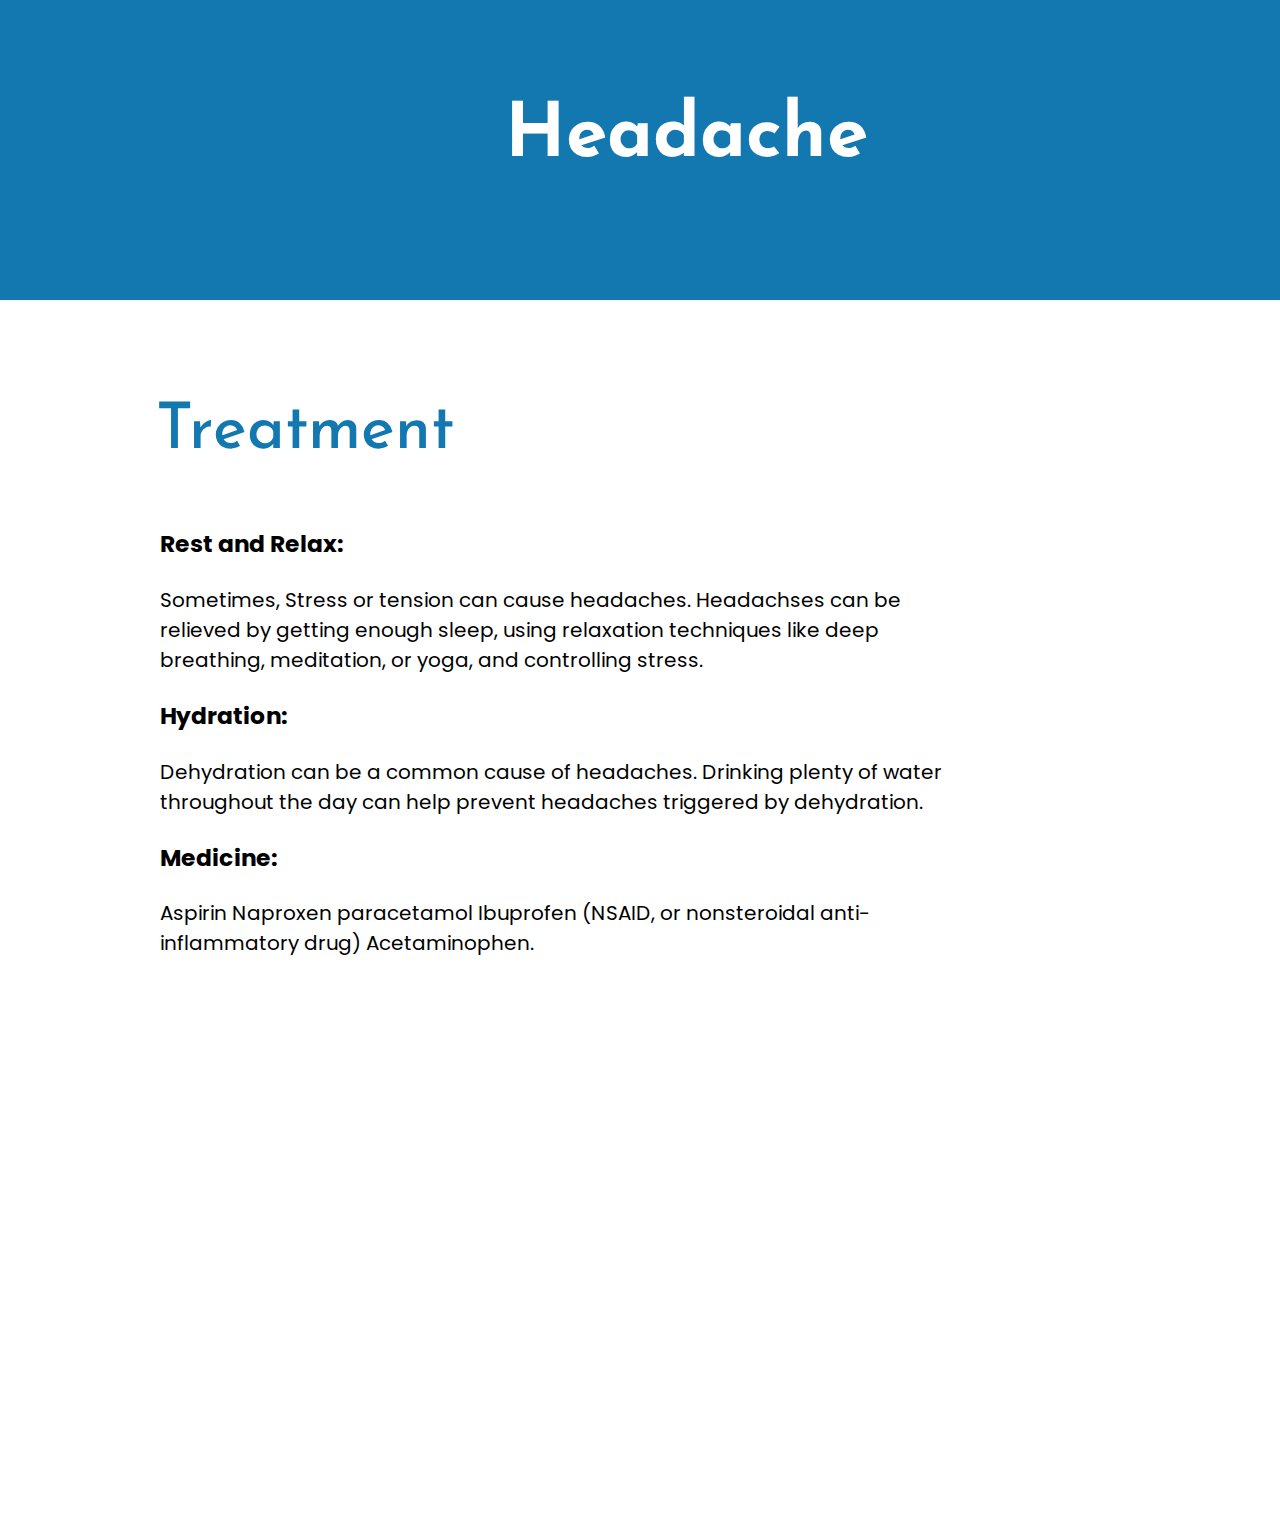
<file: CareSync/1.html>
<!DOCTYPE html>
<html>
  <head>
    <meta charset="utf-8" />
    <meta name="viewport" content="initial-scale=1, width=device-width" />

    <style>
      @import url('https://fonts.googleapis.com/css2?family=Josefin+Sans:wght@300&family=Poppins:wght@300&display=swap');
    body {
        margin: 0;
        line-height: normal;
      }
      
      :root {
        /* fonts */
        --font-inter: Inter;
      
        /* Colors */
        --color-white: #fff;
        --color-steelblue: #1378b0;
      }


.desktop-1-child {
  position: absolute;
  top: 0;
  left: 0;
  background-color: var(--color-steelblue);
  width: 1440px;
  height: 300px;
}
.headache,
.styddns {
  position: absolute;
  font-weight: bold;
  top: 100px;font-family: 'Josefin Sans', sans-serif;
  left: 242px;
  display: inline-block;
  width: 888px;
  height: 83px;
}
.styddns {
  top: 400px;
  left: 51px;
  font-size: 64px;
  font-weight: 500;
  color: var(--color-steelblue);
  font-family: 'Josefin Sans', sans-serif;
  width: 507px;
  height: 88px;
}
.content {
  position: absolute;
  top: 503px;
  left: 160px;
  font-size: 20px;
  color: #000;
  text-align: left;
  display: inline-block;
  font-family: 'Poppins', sans-serif;
  width: 797px;
  height: 37px;
}
.desktop-1 {
  position: relative;
  background-color: var(--color-white);
  width: 100%;
  height: 1524px;
  overflow: hidden;
  text-align: center;
  font-size: 75px;
  color: var(--color-white);
  font-family: var(--font-inter);
}
    </style>
    <link
      rel="stylesheet"
      href="https://fonts.googleapis.com/css2?family=Inter:wght@400&display=swap"
    />
  </head>
  <body>
    <div class="desktop-1">
      <div class="desktop-1-child"></div>
      <div class="headache">Headache</div>
      <div class="styddns">Treatment</div>
      <div class="content">
        <h3>Rest and Relax:</h3> Sometimes, Stress or tension can cause headaches. Headachses can be relieved by getting enough sleep, using relaxation techniques like deep breathing, meditation, or yoga, and controlling stress.
        <h3>Hydration: </h3> Dehydration can be a common cause of headaches. Drinking plenty of water throughout the day can help prevent headaches triggered by dehydration.
        <h3> Medicine:</h3>
        Aspirin
        Naproxen
        paracetamol
        Ibuprofen (NSAID, or nonsteroidal anti-inflammatory drug)
        Acetaminophen.

      </div>
    </div>
  </body>
</html>
</file>
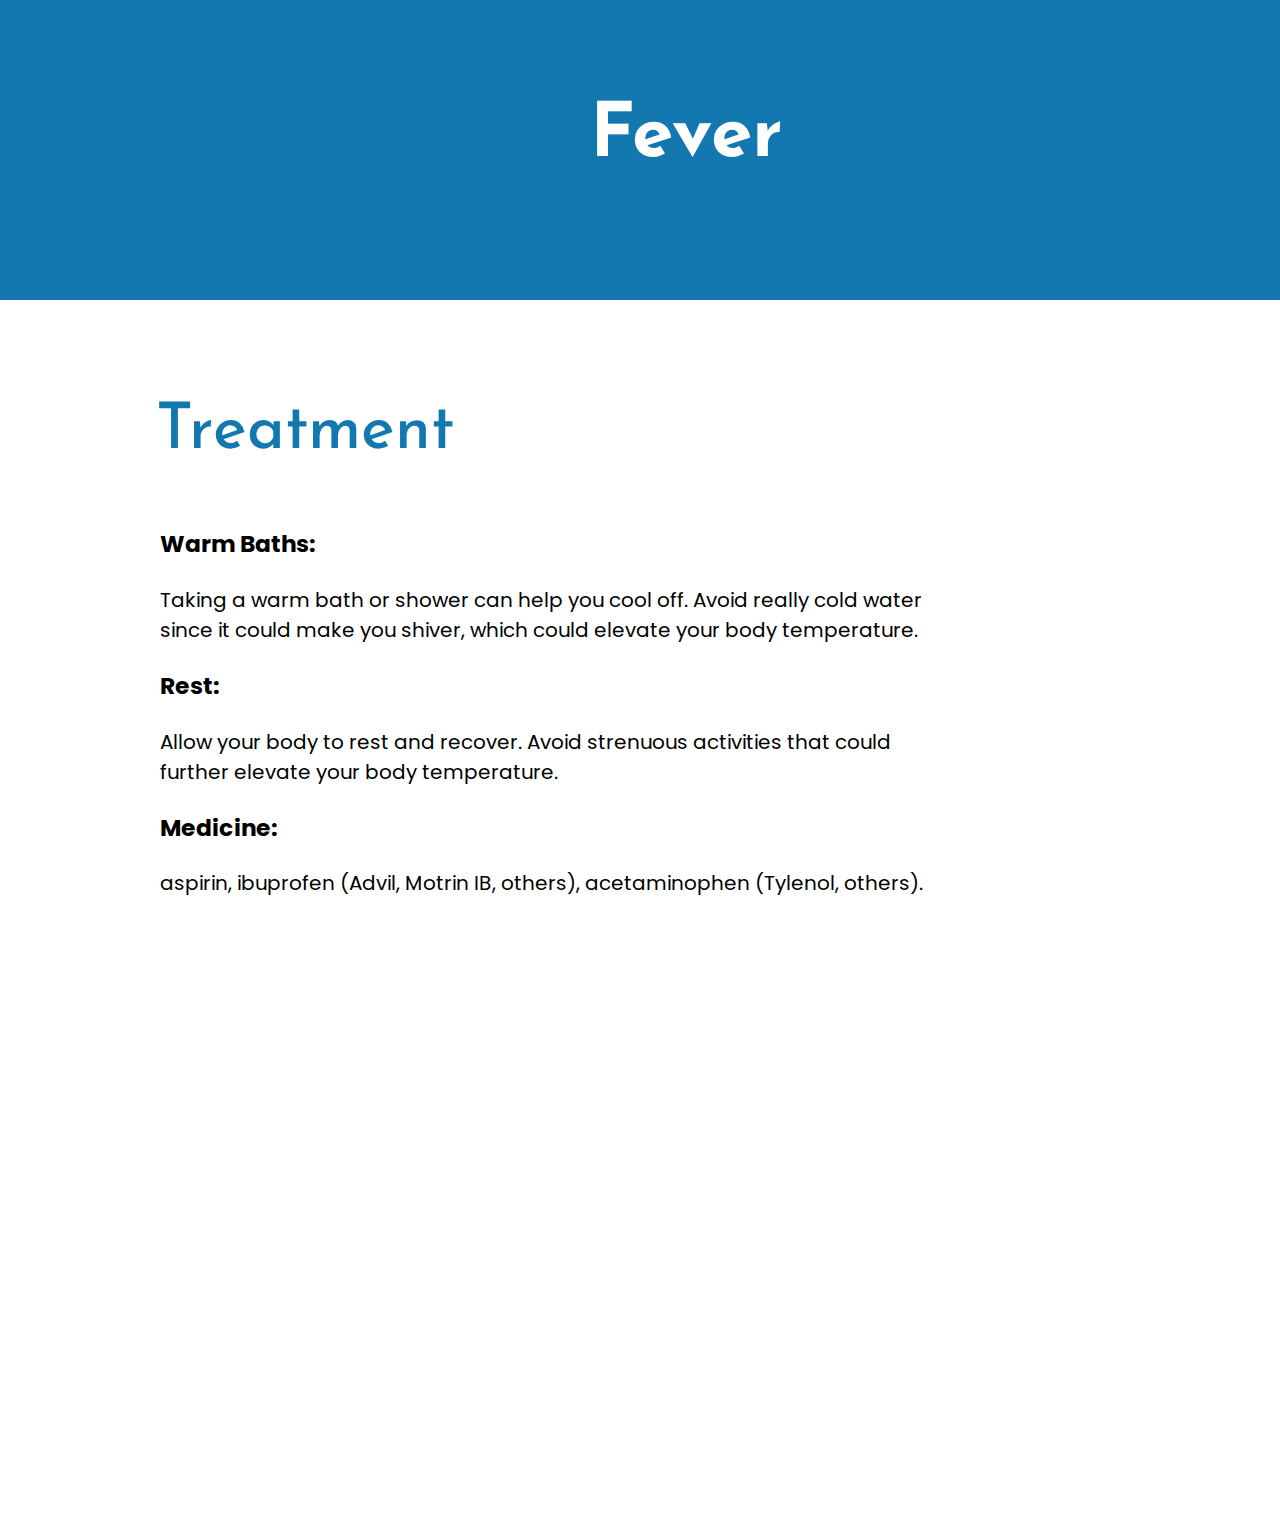
<file: CareSync/2.html>
<!DOCTYPE html>
<html>
  <head>
    <meta charset="utf-8" />
    <meta name="viewport" content="initial-scale=1, width=device-width" />

    <style>
      @import url('https://fonts.googleapis.com/css2?family=Josefin+Sans:wght@300&family=Poppins:wght@300&display=swap');
    body {
        margin: 0;
        line-height: normal;
      }
      
      :root {
        /* fonts */
        --font-inter: Inter;
      
        /* Colors */
        --color-white: #fff;
        --color-steelblue: #1378b0;
      }


.desktop-1-child {
  position: absolute;
  top: 0;
  left: 0;
  background-color: var(--color-steelblue);
  width: 1440px;
  height: 300px;
}
.headache,
.styddns {
  position: absolute;
  font-weight: bold;
  top: 100px;font-family: 'Josefin Sans', sans-serif;
  left: 242px;
  display: inline-block;
  width: 888px;
  height: 83px;
}
.styddns {
  top: 400px;
  left: 51px;
  font-size: 64px;
  font-weight: 500;
  color: var(--color-steelblue);
  font-family: 'Josefin Sans', sans-serif;
  width: 507px;
  height: 88px;
}
.content {
  position: absolute;
  top: 503px;
  left: 160px;
  font-size: 20px;
  color: #000;
  text-align: left;
  display: inline-block;
  font-family: 'Poppins', sans-serif;
  width: 797px;
  height: 37px;
}
.desktop-1 {
  position: relative;
  background-color: var(--color-white);
  width: 100%;
  height: 1524px;
  overflow: hidden;
  text-align: center;
  font-size: 75px;
  color: var(--color-white);
  font-family: var(--font-inter);
}
    </style>
    <link
      rel="stylesheet"
      href="https://fonts.googleapis.com/css2?family=Inter:wght@400&display=swap"
    />
  </head>
  <body>
    <div class="desktop-1">
      <div class="desktop-1-child"></div>
      <div class="headache">Fever</div>
      <div class="styddns">Treatment</div>
      <div class="content">
        <h3>Warm Baths: </h3> Taking a warm bath or shower can help you cool off. Avoid really cold water since it could
        make you shiver, which could elevate your body temperature.
  
        <h3> Rest: </h3>Allow your body to rest and recover. Avoid strenuous activities that could further elevate your
        body temperature.
        <h3> Medicine:</h3>
        aspirin,
        ibuprofen (Advil, Motrin IB, others),
        acetaminophen (Tylenol, others).

      </div>
    </div>
  </body>
</html>
</file>
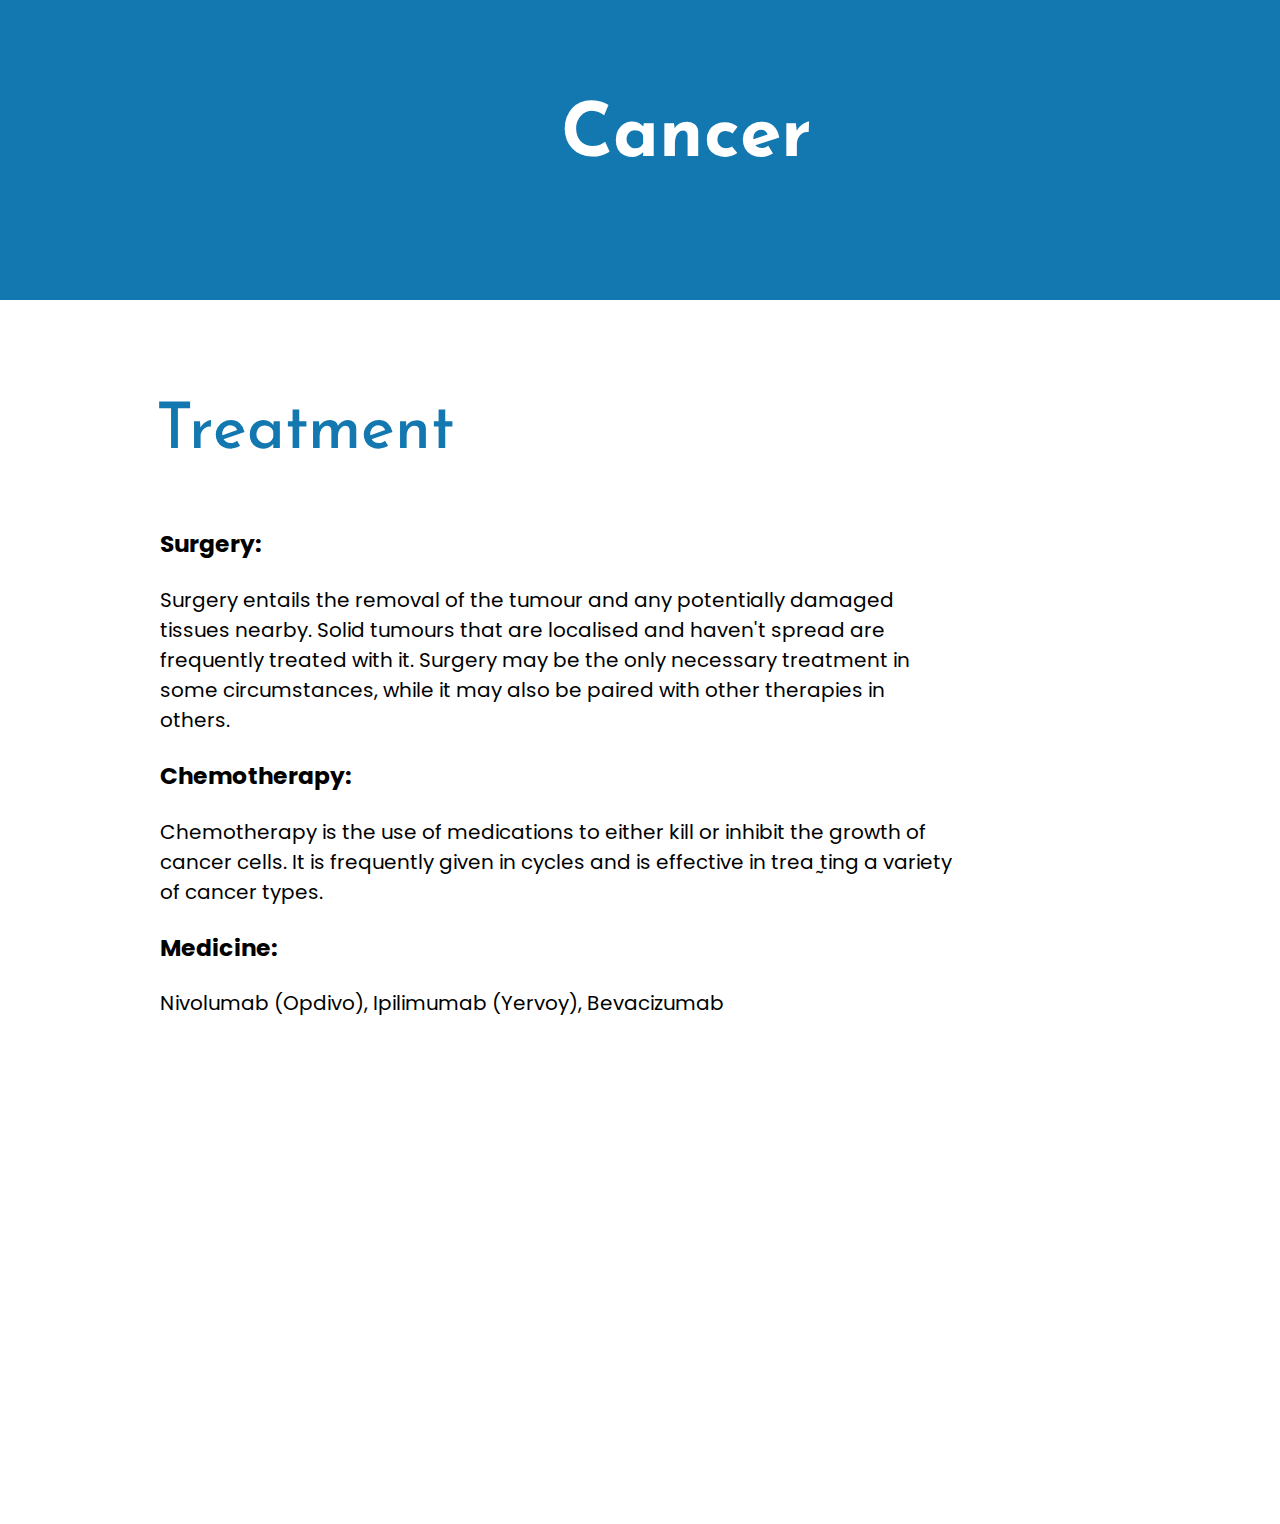
<file: CareSync/3.html>
<!DOCTYPE html>
<html>

<head>
  <meta charset="utf-8" />
  <meta name="viewport" content="initial-scale=1, width=device-width" />

  <style>
    @import url('https://fonts.googleapis.com/css2?family=Josefin+Sans:wght@300&family=Poppins:wght@300&display=swap');

    body {
      margin: 0;
      line-height: normal;
    }

    :root {
      /* fonts */
      --font-inter: Inter;

      /* Colors */
      --color-white: #fff;
      --color-steelblue: #1378b0;
    }


    .desktop-1-child {
      position: absolute;
      top: 0;
      left: 0;
      background-color: var(--color-steelblue);
      width: 1440px;
      height: 300px;
    }

    .headache,
    .styddns {
      position: absolute;
      font-weight: bold;
      top: 100px;
      font-family: 'Josefin Sans', sans-serif;
      left: 242px;
      display: inline-block;
      width: 888px;
      height: 83px;
    }

    .styddns {
      top: 400px;
      left: 51px;
      font-size: 64px;
      font-weight: 500;
      color: var(--color-steelblue);
      font-family: 'Josefin Sans', sans-serif;
      width: 507px;
      height: 88px;
    }

    .content {
      position: absolute;
      top: 503px;
      left: 160px;
      font-size: 20px;
      color: #000;
      text-align: left;
      display: inline-block;
      font-family: 'Poppins', sans-serif;
      width: 797px;
      height: 37px;
    }

    .desktop-1 {
      position: relative;
      background-color: var(--color-white);
      width: 100%;
      height: 1524px;
      overflow: hidden;
      text-align: center;
      font-size: 75px;
      color: var(--color-white);
      font-family: var(--font-inter);
    }
  </style>
  <link rel="stylesheet" href="https://fonts.googleapis.com/css2?family=Inter:wght@400&display=swap" />
</head>

<body>
  <div class="desktop-1">
    <div class="desktop-1-child"></div>
    <div class="headache">Cancer</div>
    <div class="styddns">Treatment</div>
    <div class="content">
      <h3> Surgery: </h3>Surgery entails the removal of the tumour and any potentially damaged tissues nearby. Solid
      tumours that are localised and haven't spread are frequently treated with it. Surgery may be the only necessary
      treatment in some circumstances, while it may also be paired with other therapies in others.
      <h3>Chemotherapy: </h3> Chemotherapy is the use of medications to either kill or inhibit the growth of cancer
      cells. It is frequently given in cycles and is effective in trea ̰ting a variety of cancer types.
      <h3> Medicine:</h3>
      Nivolumab (Opdivo),
      Ipilimumab (Yervoy),
      Bevacizumab

    </div>
  </div>
</body>

</html>
</file>
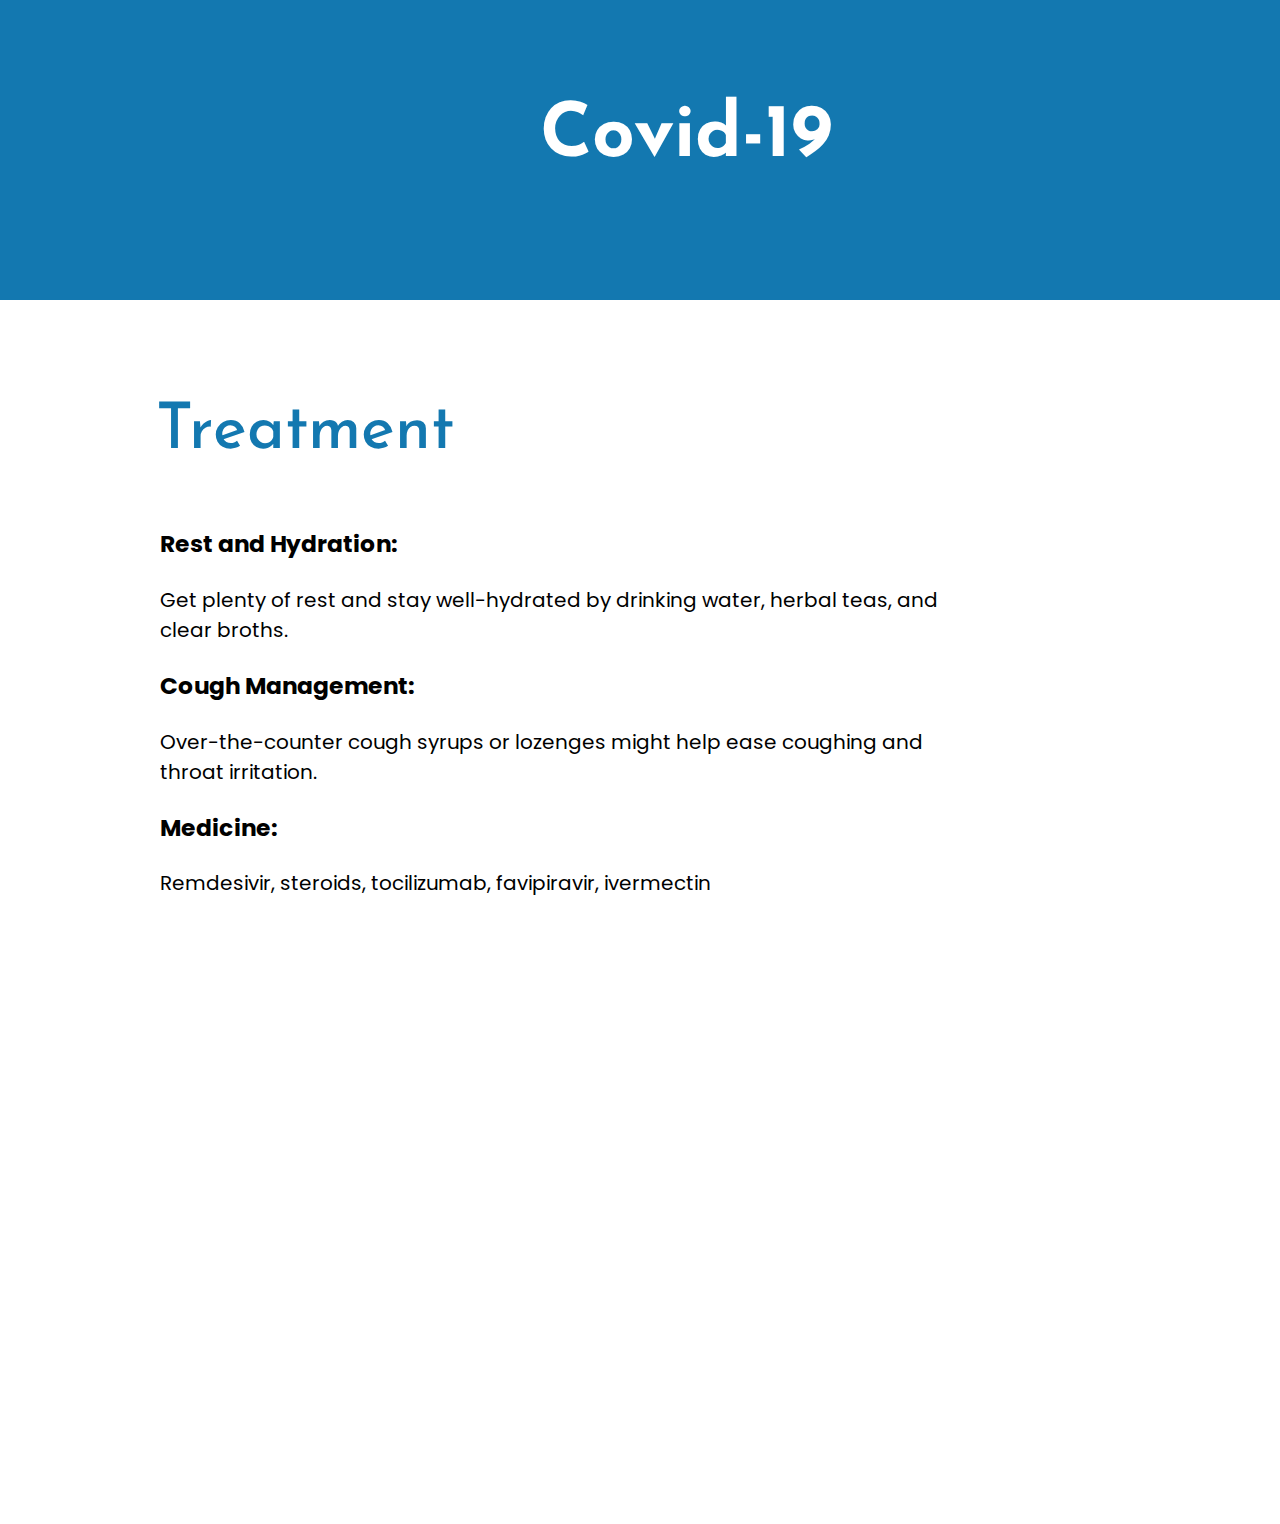
<file: CareSync/4.html>
<!DOCTYPE html>
<html>

<head>
  <meta charset="utf-8" />
  <meta name="viewport" content="initial-scale=1, width=device-width" />

  <style>
    @import url('https://fonts.googleapis.com/css2?family=Josefin+Sans:wght@300&family=Poppins:wght@300&display=swap');

    body {
      margin: 0;
      line-height: normal;
    }

    :root {
      /* fonts */
      --font-inter: Inter;

      /* Colors */
      --color-white: #fff;
      --color-steelblue: #1378b0;
    }


    .desktop-1-child {
      position: absolute;
      top: 0;
      left: 0;
      background-color: var(--color-steelblue);
      width: 1440px;
      height: 300px;
    }

    .headache,
    .styddns {
      position: absolute;
      font-weight: bold;
      top: 100px;
      font-family: 'Josefin Sans', sans-serif;
      left: 242px;
      display: inline-block;
      width: 888px;
      height: 83px;
    }

    .styddns {
      top: 400px;
      left: 51px;
      font-size: 64px;
      font-weight: 500;
      color: var(--color-steelblue);
      font-family: 'Josefin Sans', sans-serif;
      width: 507px;
      height: 88px;
    }

    .content {
      position: absolute;
      top: 503px;
      left: 160px;
      font-size: 20px;
      color: #000;
      text-align: left;
      display: inline-block;
      font-family: 'Poppins', sans-serif;
      width: 797px;
      height: 37px;
    }

    .desktop-1 {
      position: relative;
      background-color: var(--color-white);
      width: 100%;
      height: 1524px;
      overflow: hidden;
      text-align: center;
      font-size: 75px;
      color: var(--color-white);
      font-family: var(--font-inter);
    }
  </style>
  <link rel="stylesheet" href="https://fonts.googleapis.com/css2?family=Inter:wght@400&display=swap" />
</head>

<body>
  <div class="desktop-1">
    <div class="desktop-1-child"></div>
    <div class="headache">Covid-19</div>
    <div class="styddns">Treatment</div>
    <div class="content">
      <h3>Rest and Hydration: </h3>Get plenty of rest and stay well-hydrated by drinking water, herbal teas, and clear
      broths.

      <h3>Cough Management: </h3> Over-the-counter cough syrups or lozenges might help ease coughing and throat
      irritation.
      <h3> Medicine:</h3>
      Remdesivir,
      steroids,
      tocilizumab,
      favipiravir,
      ivermectin

    </div>
  </div>
</body>

</html>
</file>
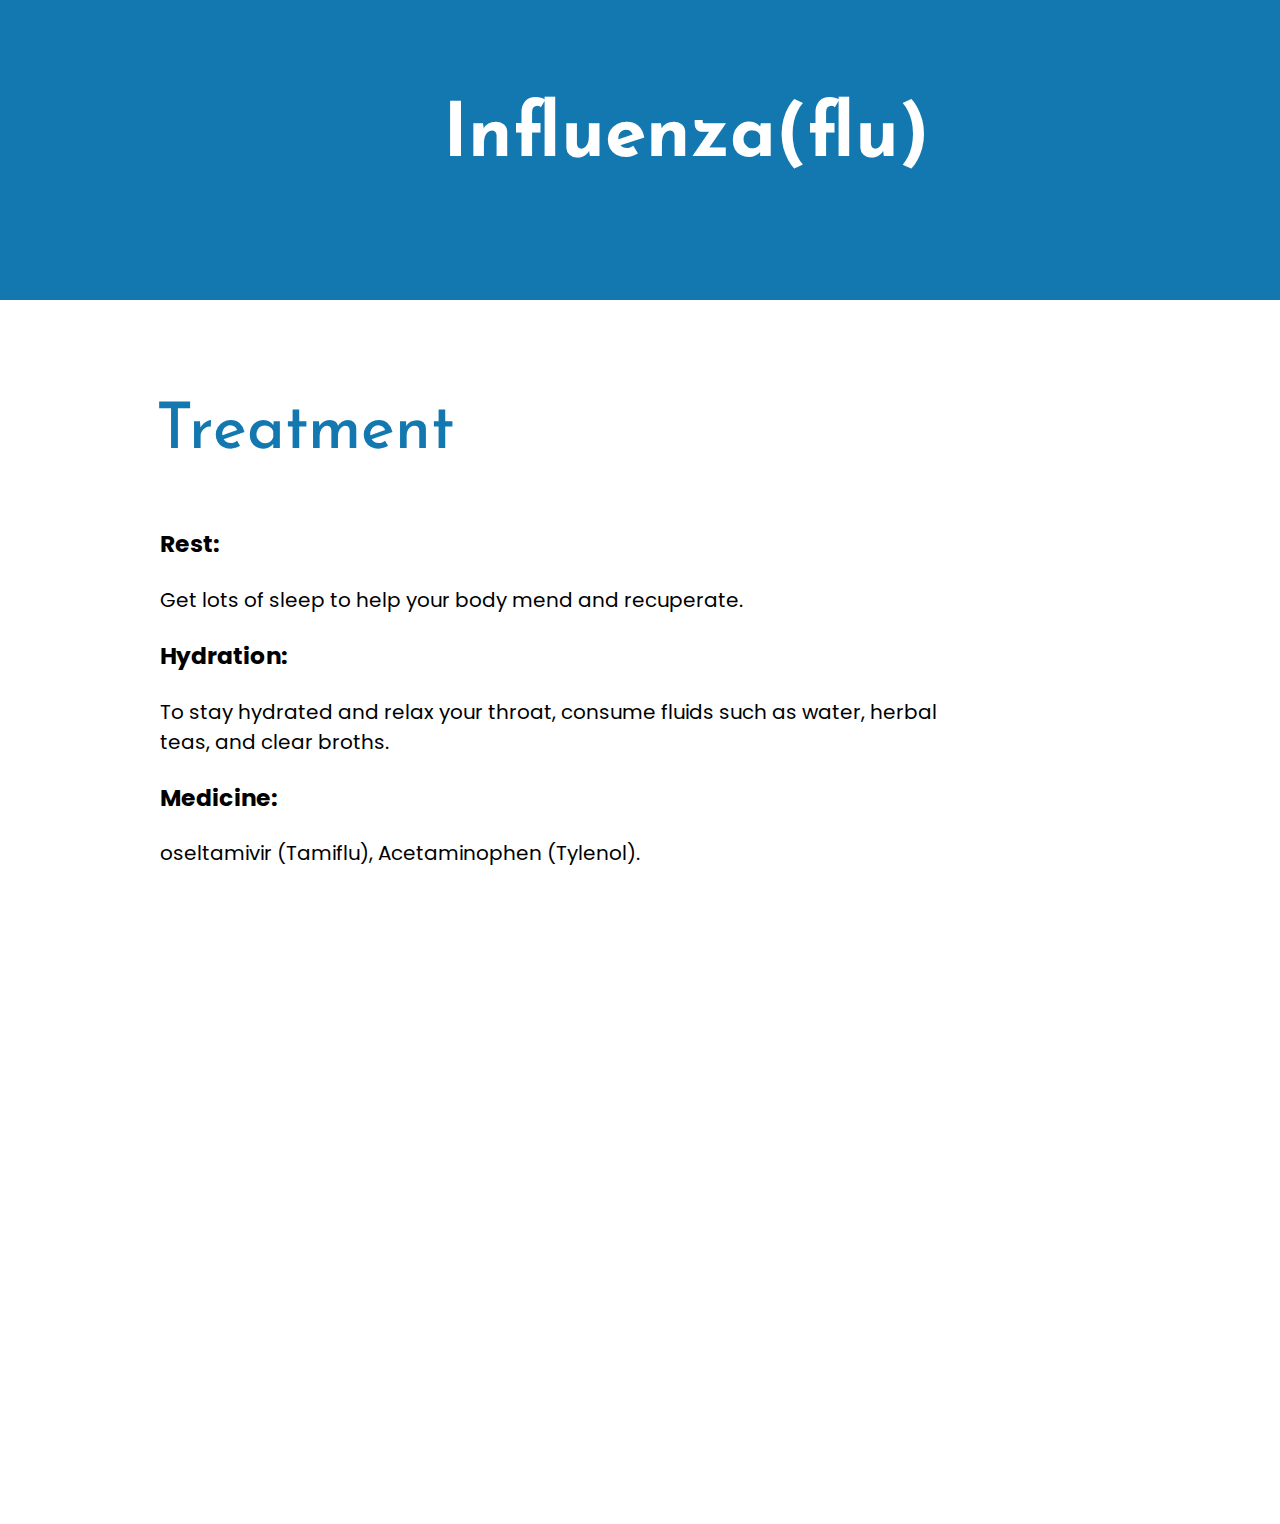
<file: CareSync/5.html>
<!DOCTYPE html>
<html>
  <head>
    <meta charset="utf-8" />
    <meta name="viewport" content="initial-scale=1, width=device-width" />

    <style>
      @import url('https://fonts.googleapis.com/css2?family=Josefin+Sans:wght@300&family=Poppins:wght@300&display=swap');
    body {
        margin: 0;
        line-height: normal;
      }
      
      :root {
        /* fonts */
        --font-inter: Inter;
      
        /* Colors */
        --color-white: #fff;
        --color-steelblue: #1378b0;
      }


.desktop-1-child {
  position: absolute;
  top: 0;
  left: 0;
  background-color: var(--color-steelblue);
  width: 1440px;
  height: 300px;
}
.headache,
.styddns {
  position: absolute;
  font-weight: bold;
  top: 100px;font-family: 'Josefin Sans', sans-serif;
  left: 242px;
  display: inline-block;
  width: 888px;
  height: 83px;
}
.styddns {
  top: 400px;
  left: 51px;
  font-size: 64px;
  font-weight: 500;
  color: var(--color-steelblue);
  font-family: 'Josefin Sans', sans-serif;
  width: 507px;
  height: 88px;
}
.content {
  position: absolute;
  top: 503px;
  left: 160px;
  font-size: 20px;
  color: #000;
  text-align: left;
  display: inline-block;
  font-family: 'Poppins', sans-serif;
  width: 797px;
  height: 37px;
}
.desktop-1 {
  position: relative;
  background-color: var(--color-white);
  width: 100%;
  height: 1524px;
  overflow: hidden;
  text-align: center;
  font-size: 75px;
  color: var(--color-white);
  font-family: var(--font-inter);
}
    </style>
    <link
      rel="stylesheet"
      href="https://fonts.googleapis.com/css2?family=Inter:wght@400&display=swap"
    />
  </head>
  <body>
    <div class="desktop-1">
      <div class="desktop-1-child"></div>
      <div class="headache">Influenza(flu)</div>
      <div class="styddns">Treatment</div>
      <div class="content">
        <h3>Rest: </h3> Get lots of sleep to help your body mend and recuperate.
        <h3>Hydration: </h3> 
        To stay hydrated and relax your throat, consume fluids such as water, herbal teas, and clear broths.
        <h3> Medicine:</h3>
        oseltamivir (Tamiflu),
        Acetaminophen (Tylenol).

      </div>
    </div>
  </body>
</html>
</file>
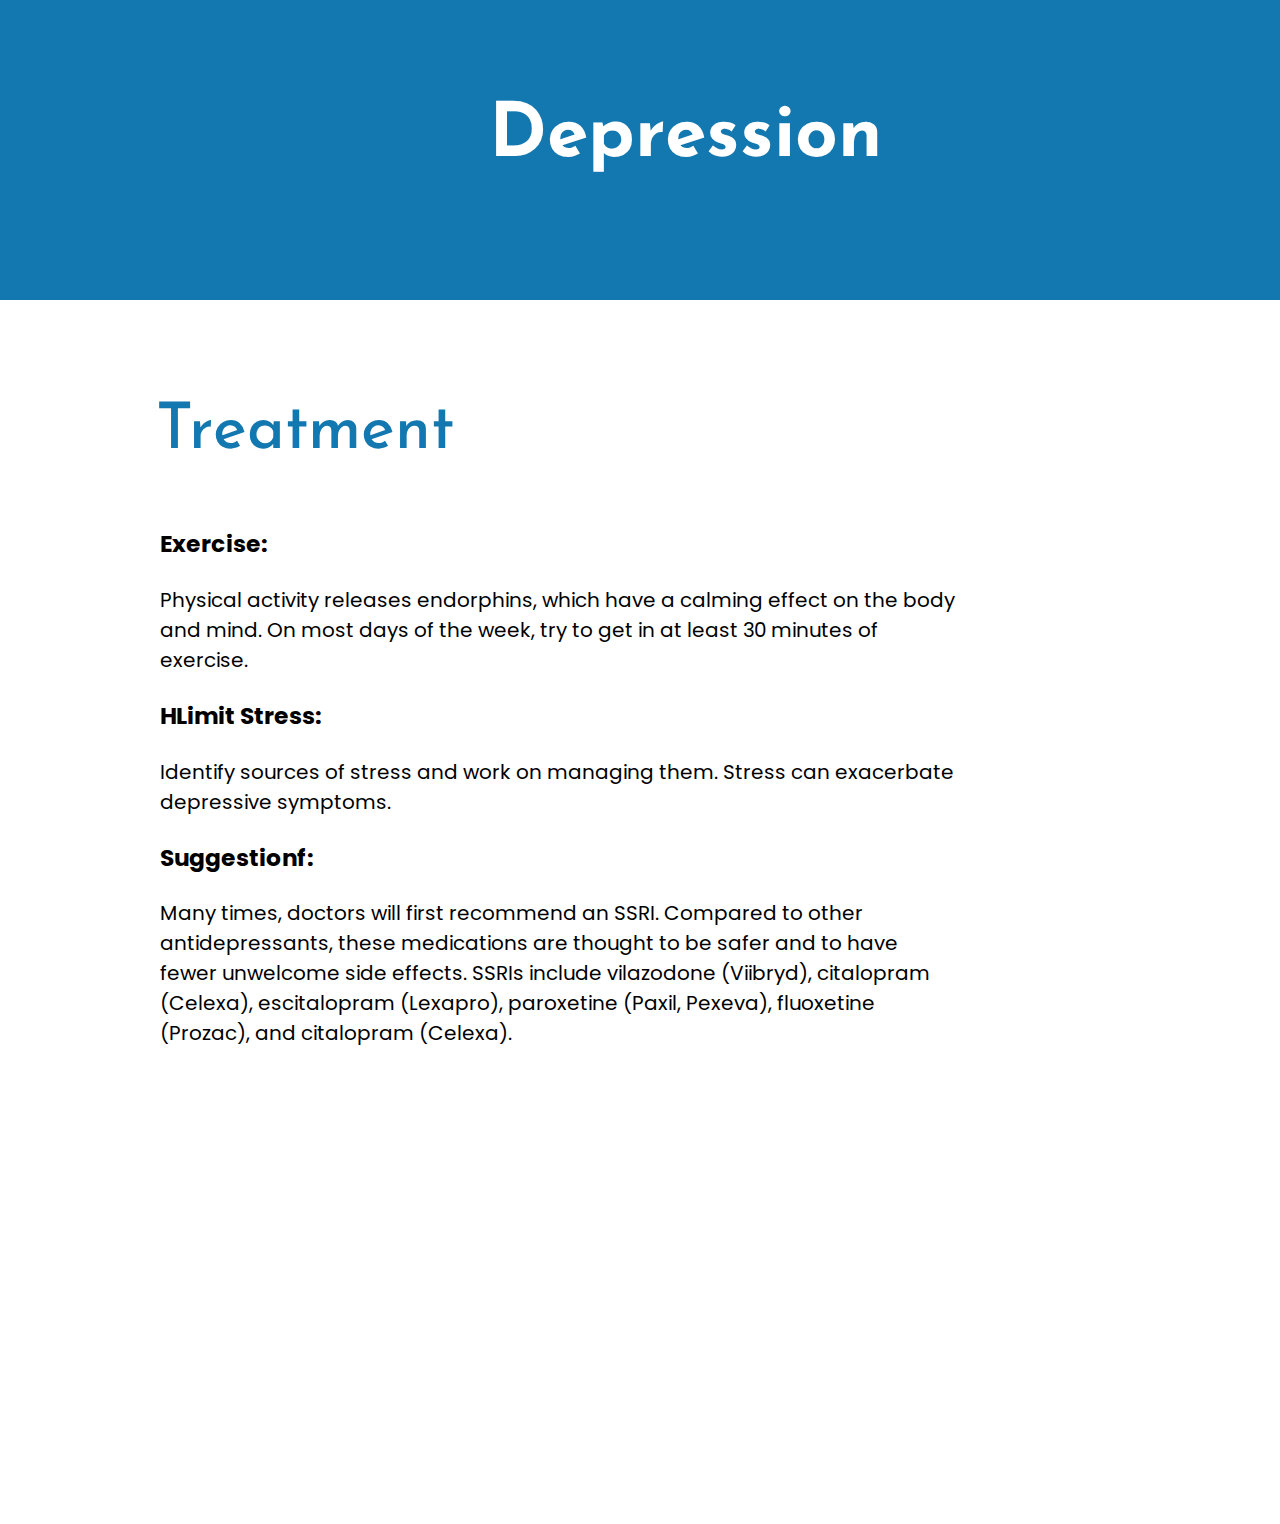
<file: CareSync/6.html>
<!DOCTYPE html>
<html>
  <head>
    <meta charset="utf-8" />
    <meta name="viewport" content="initial-scale=1, width=device-width" />

    <style>
      @import url('https://fonts.googleapis.com/css2?family=Josefin+Sans:wght@300&family=Poppins:wght@300&display=swap');
    body {
        margin: 0;
        line-height: normal;
      }
      
      :root {
        /* fonts */
        --font-inter: Inter;
      
        /* Colors */
        --color-white: #fff;
        --color-steelblue: #1378b0;
      }


.desktop-1-child {
  position: absolute;
  top: 0;
  left: 0;
  background-color: var(--color-steelblue);
  width: 1440px;
  height: 300px;
}
.headache,
.styddns {
  position: absolute;
  font-weight: bold;
  top: 100px;font-family: 'Josefin Sans', sans-serif;
  left: 242px;
  display: inline-block;
  width: 888px;
  height: 83px;
}
.styddns {
  top: 400px;
  left: 51px;
  font-size: 64px;
  font-weight: 500;
  color: var(--color-steelblue);
  font-family: 'Josefin Sans', sans-serif;
  width: 507px;
  height: 88px;
}
.content {
  position: absolute;
  top: 503px;
  left: 160px;
  font-size: 20px;
  color: #000;
  text-align: left;
  display: inline-block;
  font-family: 'Poppins', sans-serif;
  width: 797px;
  height: 37px;
}
.desktop-1 {
  position: relative;
  background-color: var(--color-white);
  width: 100%;
  height: 1524px;
  overflow: hidden;
  text-align: center;
  font-size: 75px;
  color: var(--color-white);
  font-family: var(--font-inter);
}
    </style>
    <link
      rel="stylesheet"
      href="https://fonts.googleapis.com/css2?family=Inter:wght@400&display=swap"
    />
  </head>
  <body>
    <div class="desktop-1">
      <div class="desktop-1-child"></div>
      <div class="headache">Depression</div>
      <div class="styddns">Treatment</div>
      <div class="content">
        <h3>Exercise: </h3> Physical activity releases endorphins, which have a calming effect on the body and mind. On most days of the week, try to get in at least 30 minutes of exercise.
        <h3>HLimit Stress: </h3> Identify sources of stress and work on managing them. Stress can exacerbate depressive symptoms.
        <h3> Suggestionf:</h3>
        Many times, doctors will first recommend an SSRI. Compared to other antidepressants, these medications are thought to be safer and to have fewer unwelcome side effects. SSRIs include vilazodone (Viibryd), citalopram (Celexa), escitalopram (Lexapro), paroxetine (Paxil, Pexeva), fluoxetine (Prozac), and citalopram (Celexa).

      </div>
    </div>
  </body>
</html>
</file>
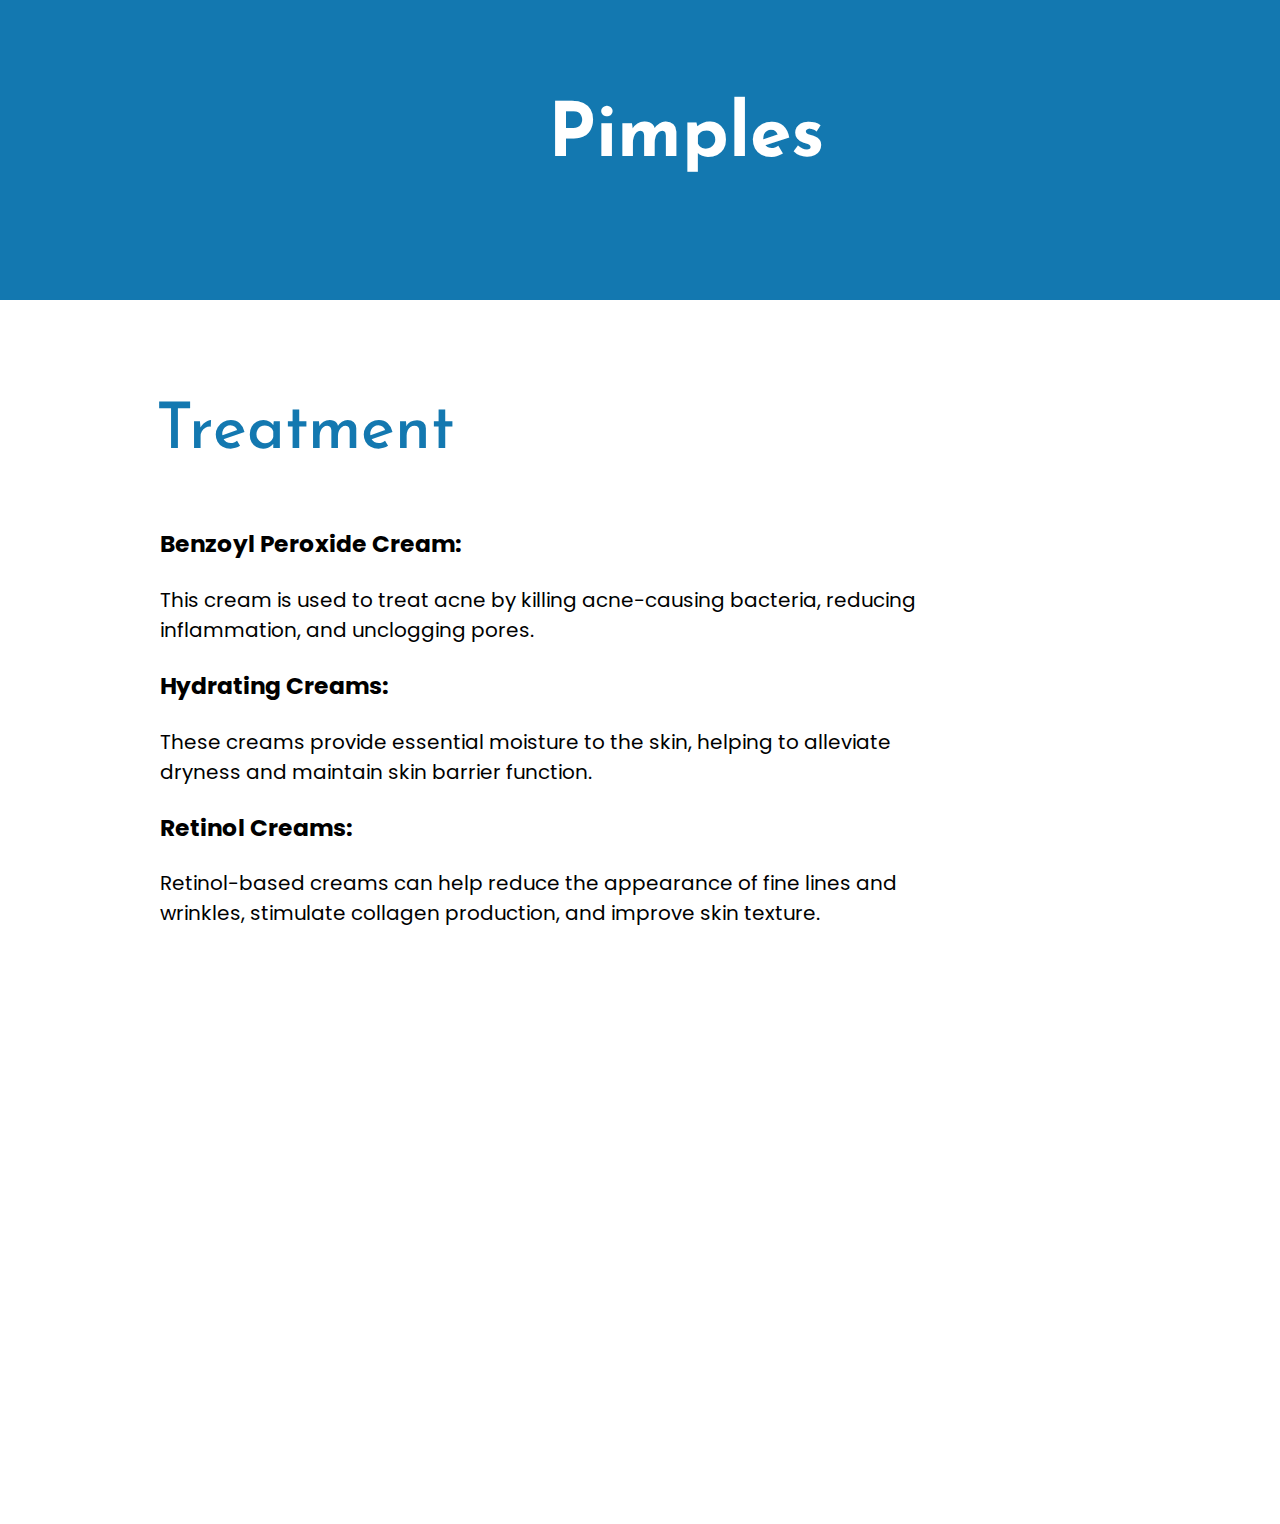
<file: CareSync/7.html>
<!DOCTYPE html>
<html>

<head>
  <meta charset="utf-8" />
  <meta name="viewport" content="initial-scale=1, width=device-width" />

  <style>
    @import url('https://fonts.googleapis.com/css2?family=Josefin+Sans:wght@300&family=Poppins:wght@300&display=swap');

    body {
      margin: 0;
      line-height: normal;
    }

    :root {
      /* fonts */
      --font-inter: Inter;

      /* Colors */
      --color-white: #fff;
      --color-steelblue: #1378b0;
    }


    .desktop-1-child {
      position: absolute;
      top: 0;
      left: 0;
      background-color: var(--color-steelblue);
      width: 1440px;
      height: 300px;
    }

    .headache,
    .styddns {
      position: absolute;
      font-weight: bold;
      top: 100px;
      font-family: 'Josefin Sans', sans-serif;
      left: 242px;
      display: inline-block;
      width: 888px;
      height: 83px;
    }

    .styddns {
      top: 400px;
      left: 51px;
      font-size: 64px;
      font-weight: 500;
      color: var(--color-steelblue);
      font-family: 'Josefin Sans', sans-serif;
      width: 507px;
      height: 88px;
    }

    .content {
      position: absolute;
      top: 503px;
      left: 160px;
      font-size: 20px;
      color: #000;
      text-align: left;
      display: inline-block;
      font-family: 'Poppins', sans-serif;
      width: 797px;
      height: 37px;
    }

    .desktop-1 {
      position: relative;
      background-color: var(--color-white);
      width: 100%;
      height: 1524px;
      overflow: hidden;
      text-align: center;
      font-size: 75px;
      color: var(--color-white);
      font-family: var(--font-inter);
    }
  </style>
  <link rel="stylesheet" href="https://fonts.googleapis.com/css2?family=Inter:wght@400&display=swap" />
</head>

<body>
  <div class="desktop-1">
    <div class="desktop-1-child"></div>
    <div class="headache">Pimples</div>
    <div class="styddns">Treatment</div>
    <div class="content">
      <h3>Benzoyl Peroxide Cream:  </h3> This cream is used to treat acne by killing acne-causing bacteria, reducing inflammation, and unclogging pores.


      <h3> Hydrating Creams: </h3>These creams provide essential moisture to the skin, helping to alleviate dryness and maintain skin barrier function.
      <h3>Retinol Creams:</h3> Retinol-based creams can help reduce the appearance of fine lines and wrinkles, stimulate collagen production, and improve skin texture.

    </div>
  </div>
</body>

</html>
</file>
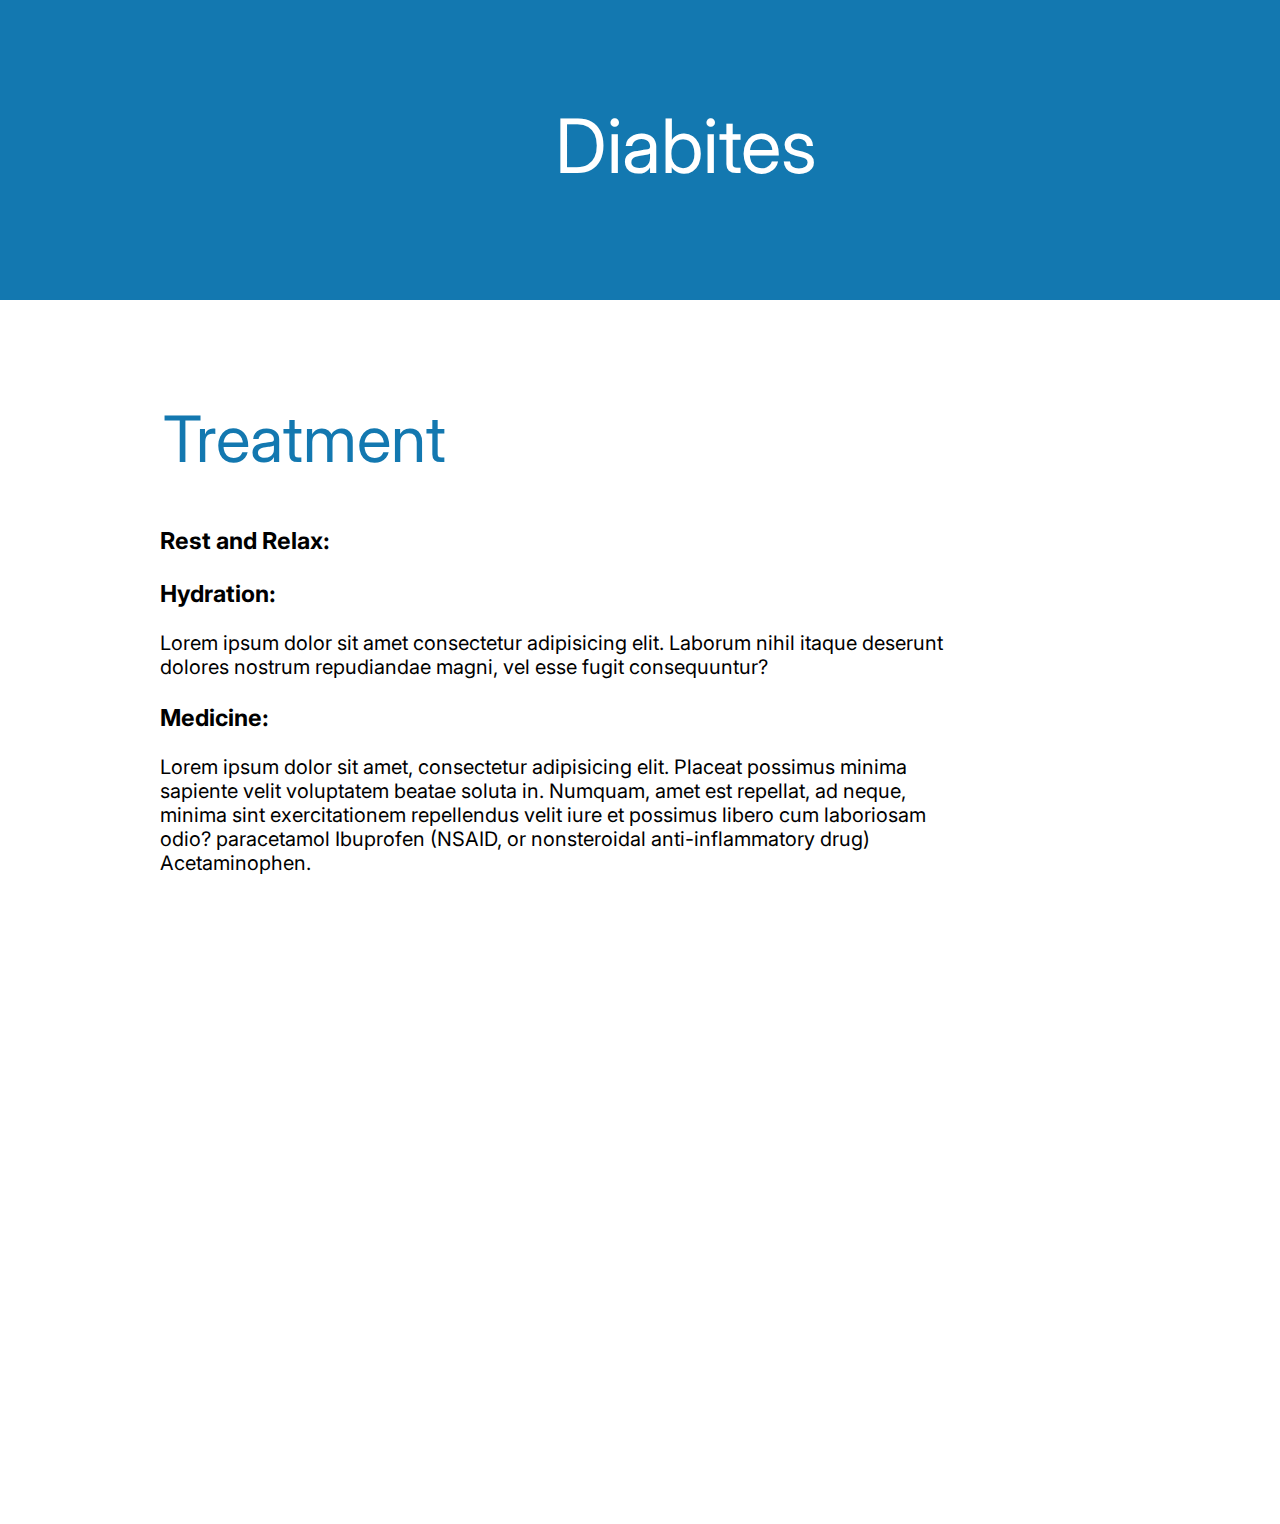
<file: CareSync/8.html>
<!DOCTYPE html>
<html>
  <head>
    <meta charset="utf-8" />
    <meta name="viewport" content="initial-scale=1, width=device-width" />

    <style>
    body {
        margin: 0;
        line-height: normal;
      }
      
      :root {
        /* fonts */
        --font-inter: Inter;
      
        /* Colors */
        --color-white: #fff;
        --color-steelblue: #1378b0;
      }


.desktop-1-child {
  position: absolute;
  top: 0;
  left: 0;
  background-color: var(--color-steelblue);
  width: 1440px;
  height: 300px;
}
.headache,
.styddns {
  position: absolute;
  top: 100px;
  left: 242px;
  display: inline-block;
  width: 888px;
  height: 83px;
}
.styddns {
  top: 400px;
  left: 51px;
  font-size: 64px;
  color: var(--color-steelblue);
  width: 507px;
  height: 88px;
}
.content {
  position: absolute;
  top: 503px;
  left: 160px;
  font-size: 20px;
  color: #000;
  text-align: left;
  display: inline-block;
  width: 797px;
  height: 37px;
}
.desktop-1 {
  position: relative;
  background-color: var(--color-white);
  width: 100%;
  height: 1524px;
  overflow: hidden;
  text-align: center;
  font-size: 75px;
  color: var(--color-white);
  font-family: var(--font-inter);
}
    </style>
    <link
      rel="stylesheet"
      href="https://fonts.googleapis.com/css2?family=Inter:wght@400&display=swap"
    />
  </head>
  <body>
    <div class="desktop-1">
      <div class="desktop-1-child"></div>
      <div class="headache">Diabites</div>
      <div class="styddns">Treatment</div>
      <div class="content">
        <h3>Rest and Relax:</h3> 
        <h3>Hydration: </h3> Lorem ipsum dolor sit amet consectetur adipisicing elit. Laborum nihil itaque deserunt dolores nostrum repudiandae magni, vel esse fugit consequuntur?
        <h3> Medicine:</h3> Lorem ipsum dolor sit amet, consectetur adipisicing elit. Placeat possimus minima sapiente velit voluptatem beatae soluta in. Numquam, amet est repellat, ad neque, minima sint exercitationem repellendus velit iure et possimus libero cum laboriosam odio?
        
        paracetamol
        Ibuprofen (NSAID, or nonsteroidal anti-inflammatory drug)
        Acetaminophen.

      </div>
    </div>
  </body>
</html>
</file>
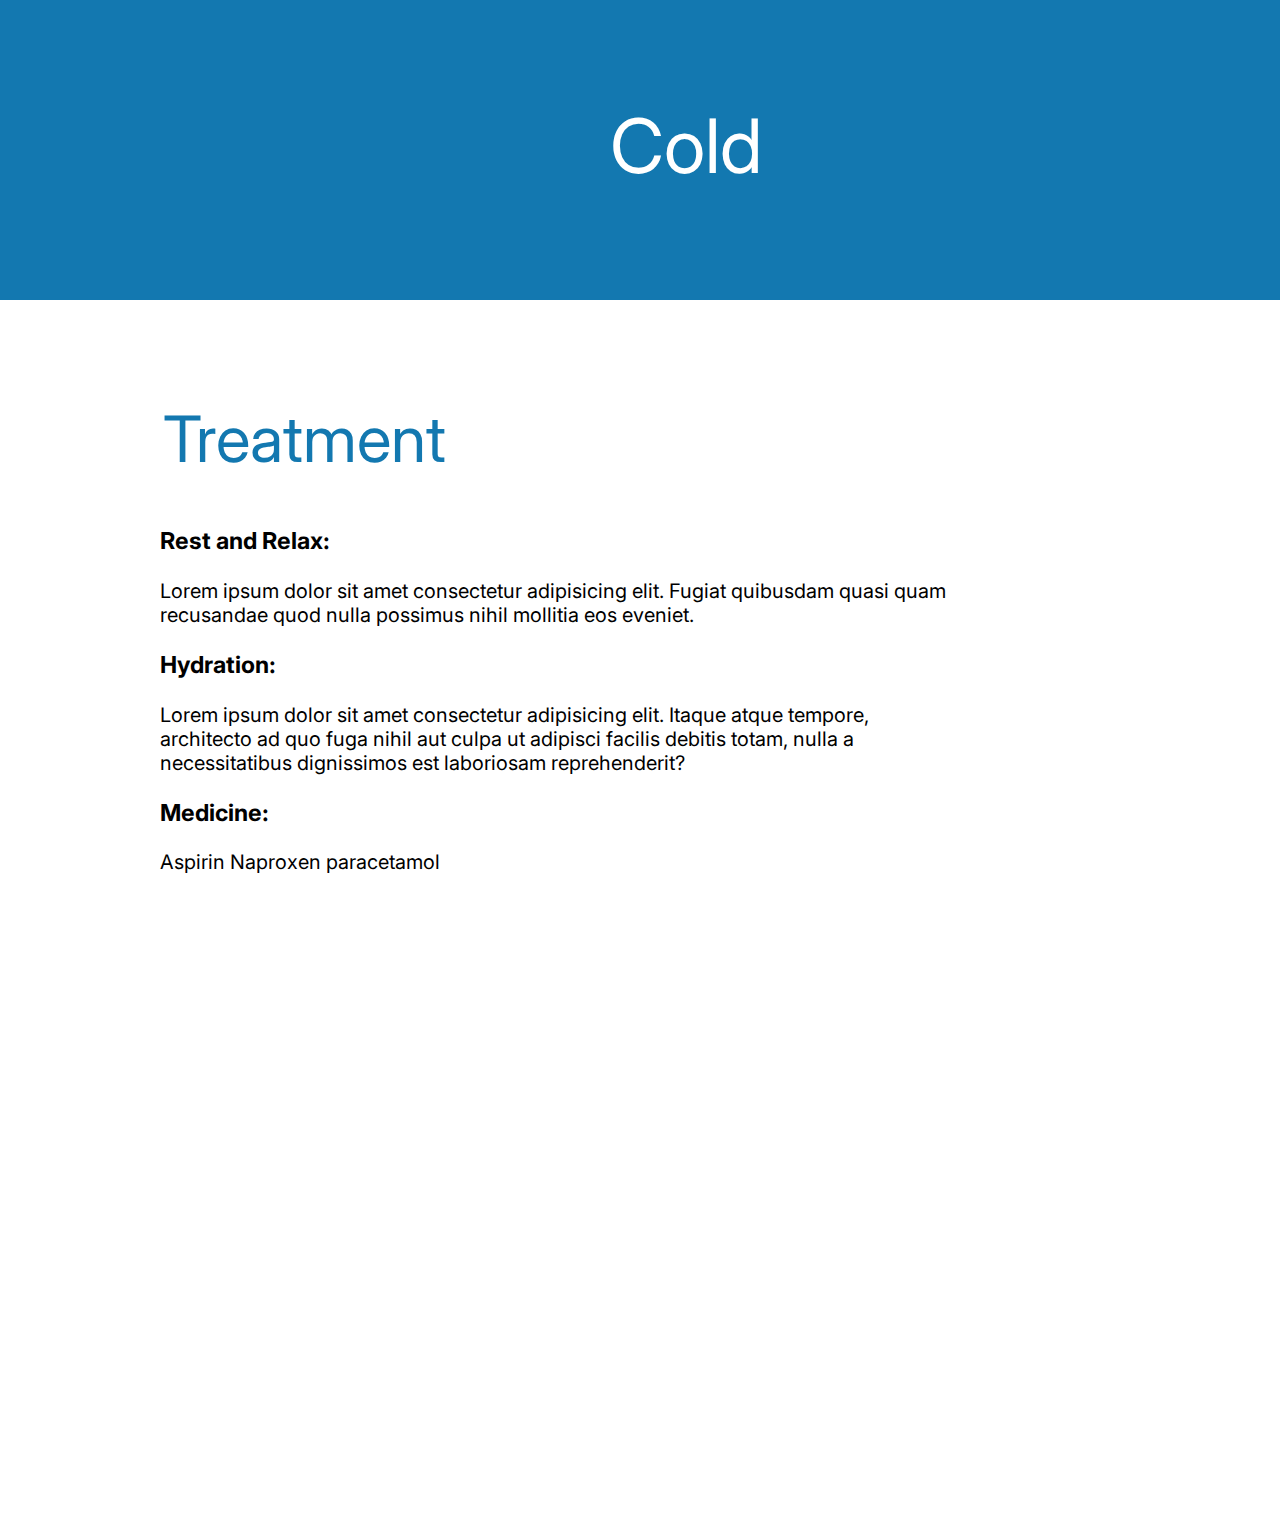
<file: CareSync/9.html>
<!DOCTYPE html>
<html>
  <head>
    <meta charset="utf-8" />
    <meta name="viewport" content="initial-scale=1, width=device-width" />

    <style>
    body {
        margin: 0;
        line-height: normal;
      }
      
      :root {
        /* fonts */
        --font-inter: Inter;
      
        /* Colors */
        --color-white: #fff;
        --color-steelblue: #1378b0;
      }


.desktop-1-child {
  position: absolute;
  top: 0;
  left: 0;
  background-color: var(--color-steelblue);
  width: 1440px;
  height: 300px;
}
.headache,
.styddns {
  position: absolute;
  top: 100px;
  left: 242px;
  display: inline-block;
  width: 888px;
  height: 83px;
}
.styddns {
  top: 400px;
  left: 51px;
  font-size: 64px;
  color: var(--color-steelblue);
  width: 507px;
  height: 88px;
}
.content {
  position: absolute;
  top: 503px;
  left: 160px;
  font-size: 20px;
  color: #000;
  text-align: left;
  display: inline-block;
  width: 797px;
  height: 37px;
}
.desktop-1 {
  position: relative;
  background-color: var(--color-white);
  width: 100%;
  height: 1524px;
  overflow: hidden;
  text-align: center;
  font-size: 75px;
  color: var(--color-white);
  font-family: var(--font-inter);
}
    </style>
    <link
      rel="stylesheet"
      href="https://fonts.googleapis.com/css2?family=Inter:wght@400&display=swap"
    />
  </head>
  <body>
    <div class="desktop-1">
      <div class="desktop-1-child"></div>
      <div class="headache">Cold</div>
      <div class="styddns">Treatment</div>
      <div class="content">
        <h3>Rest and Relax:</h3> Lorem ipsum dolor sit amet consectetur adipisicing elit. Fugiat quibusdam quasi quam recusandae quod nulla possimus nihil mollitia eos eveniet.
        <h3>Hydration: </h3> Lorem ipsum dolor sit amet consectetur adipisicing elit. Itaque atque tempore, architecto ad quo fuga nihil aut culpa ut adipisci facilis debitis totam, nulla a necessitatibus dignissimos est laboriosam reprehenderit?
        <h3> Medicine:</h3>
        Aspirin
        Naproxen
        paracetamol
      

      </div>
    </div>
  </body>
</html>
</file>
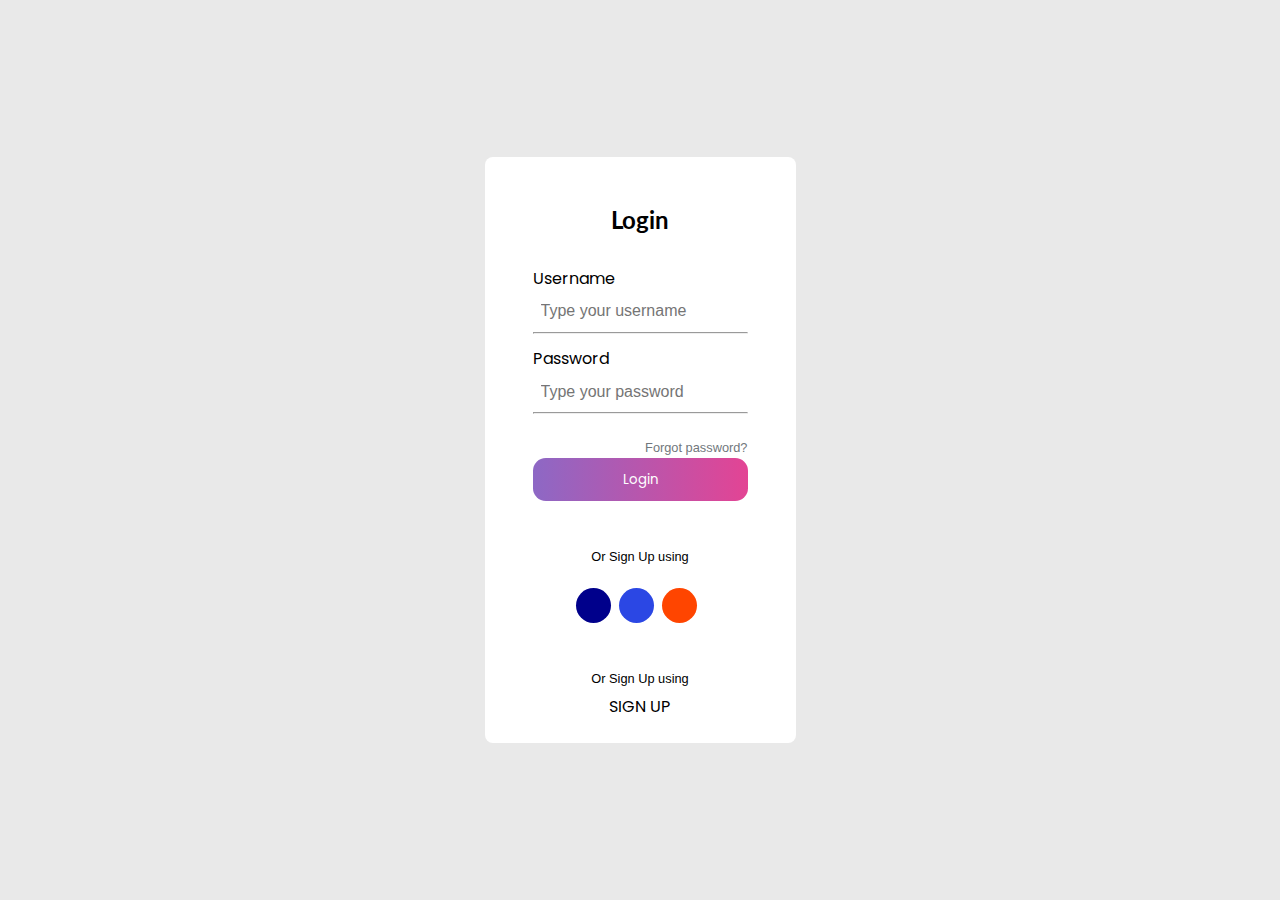
<file: CareSync/login.html>
<!DOCTYPE html>
<html lang="en">

<head>
    <meta charset="UTF-8">
    <meta http-equiv="X-UA-Compatible" content="IE=edge">
    <meta name="viewport" content="width=device-width, initial-scale=1.0">
    <title>Login Form </title>
    <link rel="stylesheet" href="./assets/css/login.css">
    <link rel="stylesheet" href="https://cdnjs.cloudflare.com/ajax/libs/font-awesome/6.1.1/css/all.min.css"
        integrity="sha512-KfkfwYDsLkIlwQp6LFnl8zNdLGxu9YAA1QvwINks4PhcElQSvqcyVLLD9aMhXd13uQjoXtEKNosOWaZqXgel0g=="
        crossorigin="anonymous" referrerpolicy="no-referrer" />
</head>

<body>
    <div class="container">
        <h2 class="t-center">Login</h2>
        <form action="">
            <div class="inputDiv">
                <label for="name" class="username">Username</label>
                <div class="userArea">
                    <i class="fa-solid fa-user"></i><input type="text" name="name" id="name"
                        placeholder="Type your username">
                </div>
                <hr>
            </div>
            <div class="inputDiv">
                <label for="password" class="username">Password</label>
                <div class="userArea">
                    <i class="fa-solid fa-key"></i><input type="password" name="password" id="password"
                        placeholder="Type your password">
                </div>
                <hr>
            </div>

            <span class="forgotPassword">Forgot password?</span>
            <button class="btn">Login</button>
            <div class="formBottom">
                <p>Or Sign Up using</p>
                <ul class="flexUl">
                    <a href="https://www.faceboook.com" target="_blank">
                        <li><i class="fa-brands fa-facebook-f"></i></li>
                    </a>
                    <a href="https://www.twitter.com" target="_blank">
                        <li><i class="fa-brands fa-twitter"></i></li>
                    </a>
                    <a href="https://www.google.com" target="_blank">
                        <li><i class="fa-brands fa-google"></i></li>
                    </a>
                </ul>
                <p class="signUp">Or Sign Up using</p>
                <p id="signUp">SIGN UP</p>
            </div>
        </form>
    </div>
    <!-- Login Form using HTML and CSS by raju_webdev -->
</body>
</html>
</file>
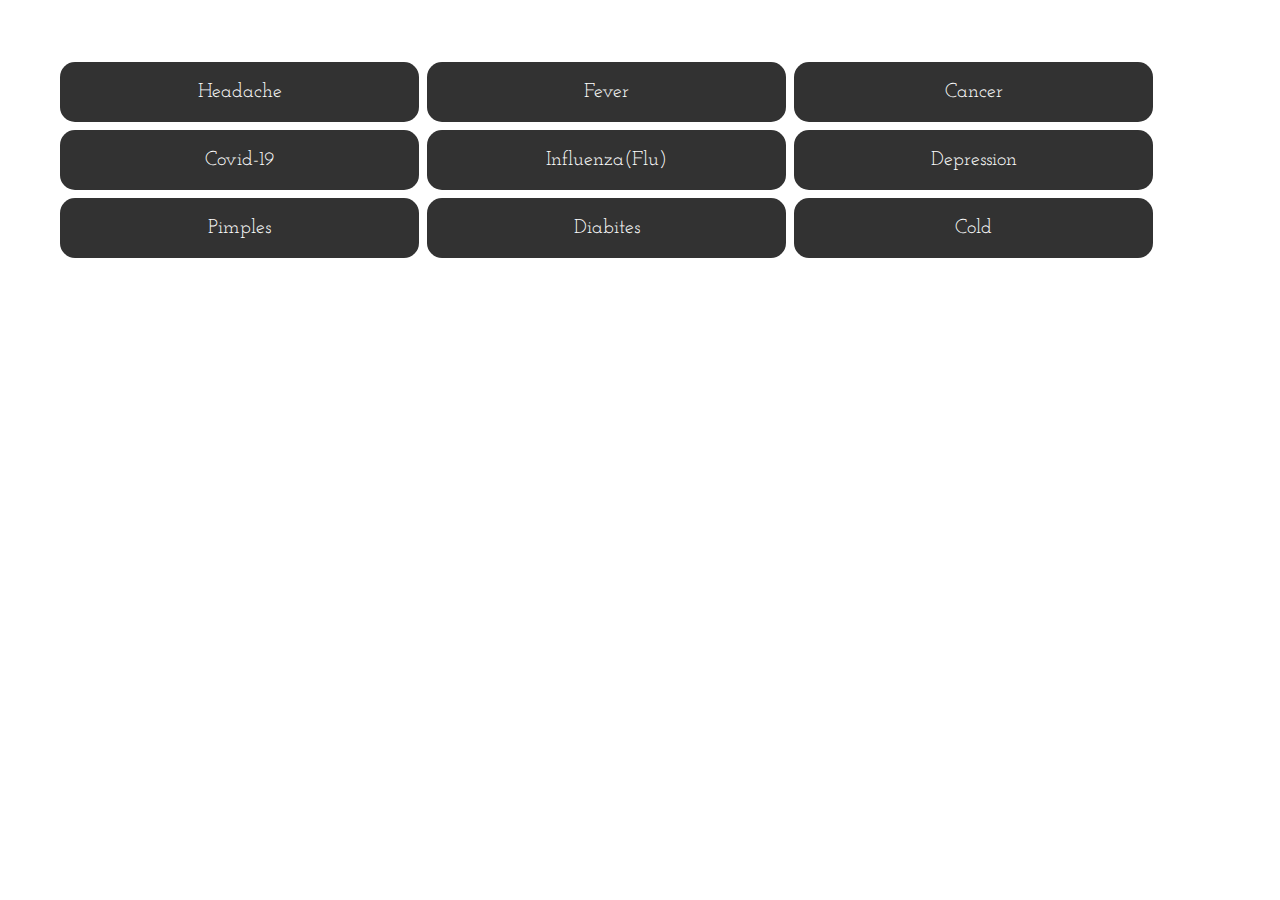
<file: CareSync/patient.html>
<!DOCTYPE html>
<html>
  <head>
    <title>syntoms</title>
    <style>
      @import url('https://fonts.googleapis.com/css2?family=Josefin+Slab&display=swap');
      *{
        align-items: center;
      }
      body{
        padding: 50px;
      }
      .button {
        background-color: rgb(50, 50, 50);
        width: 25%;
        border-radius: 15px;
        border: none;
        color: white;
        font-family: 'Josefin Slab', serif;
        padding: 20px 34px;
        text-align: center;
        text-decoration: none;
        display: inline-block;
        font-size: 20px;
        margin: 4px 2px;
        cursor: pointer;
      }
    </style>
  </head>
  <body>
    <a href="1.html" class="button">Headache</a>
    <a href="2.html" class="button">Fever</a>
    <a href="3.html" class="button">Cancer</a>
    <a href="4.html" class="button">Covid-19</a>
    <a href="5.html" class="button">Influenza(Flu)</a>
    <a href="6.html" class="button">Depression</a>
    <a href="7.html" class="button">Pimples</a>
    <a href="8.html" class="button">Diabites</a>
    <a href="9.html" class="button">Cold</a>
  </body>
</html>
</file>
<file: CareSync/assets/css/login.css>
@import url('https://fonts.googleapis.com/css2?family=Josefin+Slab&family=Lato:wght@300&display=swap');
@import url('https://fonts.googleapis.com/css2?family=Poppins:wght@200&display=swap');

* {
    margin: 0;
    padding: 0;
    box-sizing: border-box;
    font-family:"Gordita", sans-serif;
}
:root{
    --ff-recoleta: "Recoleta", serif;
    --ff-gordita: "Gordita", sans-serif;
}

body {
    width: 100%;
    height: 100vh;
    display: flex;
    justify-content: center;
    align-items: center;
    background-color:rgb(233, 233, 233);
}

.container {
    background-color: white;
    justify-content: center;
    align-items: center;
    flex-direction: column;
    padding: 1rem 3rem;
    border-radius: .5rem;
}

.container form {
    display: flex;
    justify-content: center;
    flex-direction: column;
    position: relative;
}

.container h2 {
    font-size: 1.5rem;
    margin: 2rem;
}

.container form input {
    font-weight: lighter;
    border: none;
}

input:focus {
    outline: none;
}

.container form .username {
    margin-bottom: .7rem;
    font-family: 'Poppins', sans-serif;;
}

.container form i {
    font-size: 1rem;
    margin-right: 0.5rem;
}

.container form input {
    font-size: 1rem;
}

.userArea {
    margin-bottom: .7rem;
}

.container form .forgotPassword {
    position: absolute;
    right: 0rem;
    cursor: pointer;
    bottom: 17rem;
    color: rgb(113, 119, 124);
    font-size: .8rem;
}

.inputDiv {
    display: flex;
    flex-direction: column;
    padding-bottom: .8rem;
}

.formBottom {
    display: flex;
    justify-content: center;
    align-items: center;
    flex-direction: column;
}

.formBottom ul {
    margin-bottom: 3rem;
}

.formBottom p {
    margin-bottom: .5rem;
    font-size: .8rem;
}

.flexUl {
    display: flex;
    justify-content: space-between;
    align-items: center;
}

.flexUl a {
    text-decoration: none;
}

.flexUl li {
    list-style: none;
}

.flexUl li i {
    height: 35px;
    width: 35px;
    display: flex;
    justify-content: center;
    align-items: center;
}

.fa-brands {
    margin-top: 1rem;
    cursor: pointer;
    color: white;
    padding: 0.5rem;
    border-radius: 50%;
}

.fa-google {
    background-color: orangered;
}

.fa-twitter {
    background-color: rgb(43, 71, 228);
}

.fa-facebook-f {
    background-color: darkblue;
    font-family: 'Poppins', sans-serif;
}


/* Utility Classes */
.t-center {

    text-align: center;
    font-family: 'Josefin Slab', serif;
    font-family: 'Lato', sans-serif;
}

.btn {
    border: none;
    font-family: 'Poppins', sans-serif;
    border-radius: 0.8rem;
    cursor: pointer;
    padding: 0.7rem 0.8rem;
    background: linear-gradient(to right, #8d68c5, #e34494);
    margin-top: 2rem;
    margin-bottom: 3rem;
    color: #fff;
}

#signUp {
    font-size: 1rem;
    font-family: 'Poppins', sans-serif;
    cursor: pointer;
}

#signUp:hover {
    color: #8d68c5;
}
</file>
